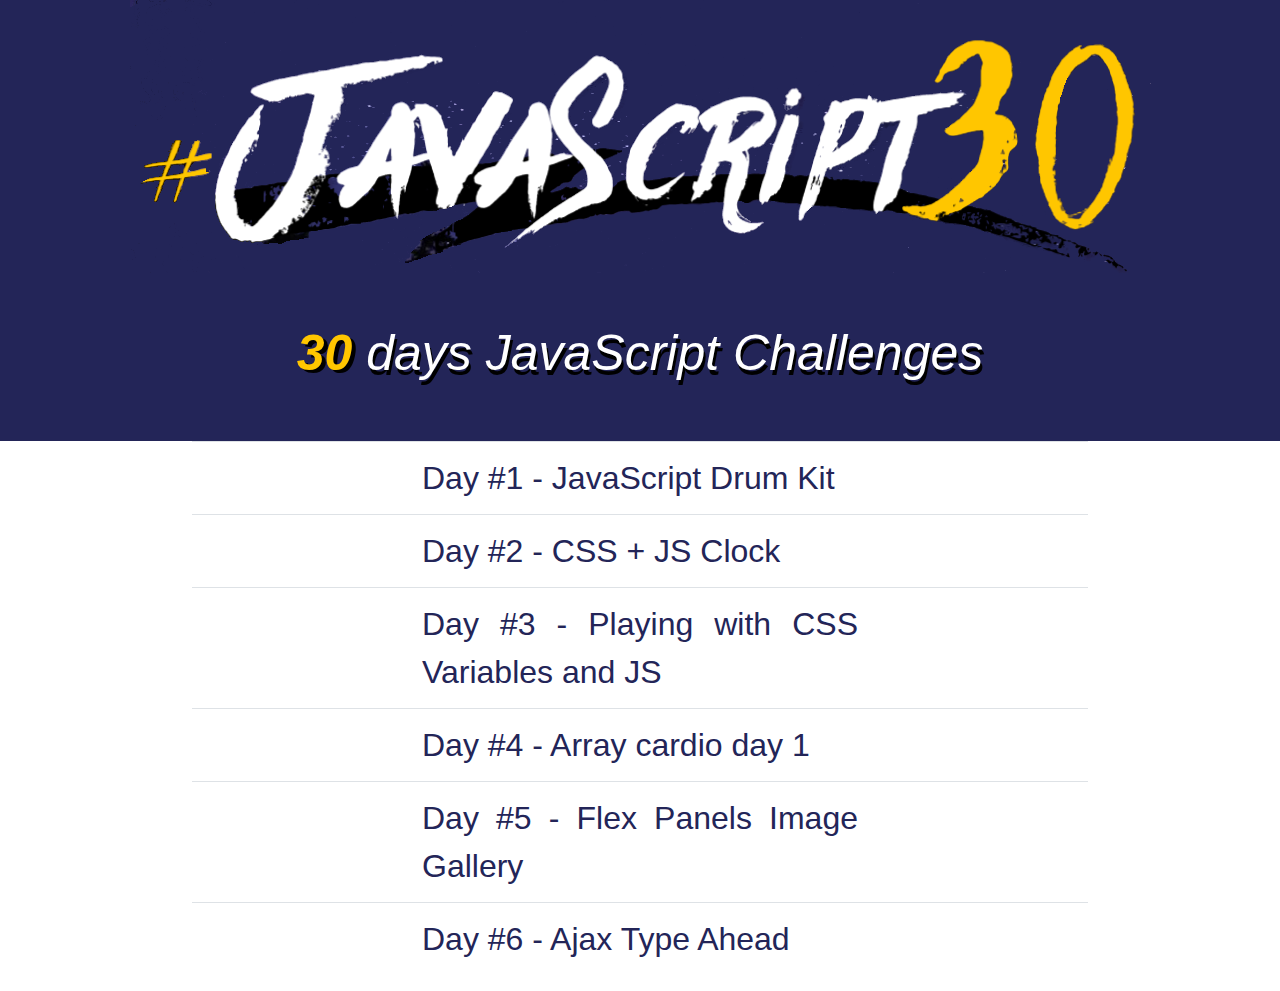
<file: index.html>
<!DOCTYPE html>
<html lang="en">

<head>
    <meta charset='utf-8'>
    <meta http-equiv='X-UA-Compatible' content='IE=edge'>
    <title>JavaScript 30</title>
    <meta name='viewport' content='width=device-width, initial-scale=1'>
    <link rel="shortcut icon" href="Imágenes\JavaScript30-logo-circular.ico" />
    <link rel='stylesheet' type='text/css' media='screen' href='style.css'>
    <link rel="stylesheet" href="https://cdn.jsdelivr.net/npm/bootstrap@4.0.0/dist/css/bootstrap.min.css"
        integrity="sha384-Gn5384xqQ1aoWXA+058RXPxPg6fy4IWvTNh0E263XmFcJlSAwiGgFAW/dAiS6JXm" crossorigin="anonymous">
</head>

<body>
    <div class="contenedor-imagen">
        <a href="https://courses.wesbos.com/" target="_blank norreferrer nofollow"><img class="img-fluid" id="logo"
                src="Imágenes\JavaScript30-logo.png" alt="Imagen JavaScript 30 de Wes Bos"></a>
    </div>

    <div class="contenedor-titulo">
        <h1 class="titulo"><b>30</b> days JavaScript Challenges</h1>
    </div>

    <div class="contenedor-tabla">
        <div class="table-responsive">

            <table class="table">
                <tbody class="text-center">
                    <tr>
                        <td>
                            <p class="titulo-desafio">
                                <a href="Days\day-1\day-1.html" class="link">
                                    Day #1 - JavaScript Drum Kit
                                </a>
                            </p>
                        </td>
                    </tr>
                    <tr>
                        <td>

                            <p class="titulo-desafio">
                                <a href="Days\day-2\day-2.html" class="link">
                                    Day #2 - CSS + JS Clock
                                </a>
                            </p>

                        </td>
                    </tr>
                    <tr>
                        <td>

                            <p class="titulo-desafio">
                                <a href="Days\day-3\day-3.html" class="link">
                                    Day #3 - Playing with CSS Variables and JS
                                </a>
                            </p>

                        </td>
                    </tr>
                    <tr>
                        <td>

                            <p class="titulo-desafio">
                                <a href="Days\day-4\day-4.html" class="link">
                                    Day #4 - Array cardio day 1
                                </a>
                            </p>

                        </td>
                    </tr>
                    <tr>
                        <td>

                            <p class="titulo-desafio">
                                <a href="Days\day-5\day-5.html" class="link">
                                    Day #5 - Flex Panels Image Gallery
                                </a>
                            </p>

                        </td>
                    </tr>
                    <tr>
                        <td>

                            <p class="titulo-desafio">
                                <a href="Days\day-6\day-6.html" class="link">
                                    Day #6 - Ajax Type Ahead
                                </a>
                            </p>

                        </td>
                    </tr>
                </tbody>
            </table>

        </div>
    </div>

    <script src="https://code.jquery.com/jquery-3.2.1.slim.min.js"
        integrity="sha384-KJ3o2DKtIkvYIK3UENzmM7KCkRr/rE9/Qpg6aAZGJwFDMVNA/GpGFF93hXpG5KkN"
        crossorigin="anonymous"></script>
    <script src="https://cdn.jsdelivr.net/npm/popper.js@1.12.9/dist/umd/popper.min.js"
        integrity="sha384-ApNbgh9B+Y1QKtv3Rn7W3mgPxhU9K/ScQsAP7hUibX39j7fakFPskvXusvfa0b4Q"
        crossorigin="anonymous"></script>
    <script src="https://cdn.jsdelivr.net/npm/bootstrap@4.0.0/dist/js/bootstrap.min.js"
        integrity="sha384-JZR6Spejh4U02d8jOt6vLEHfe/JQGiRRSQQxSfFWpi1MquVdAyjUar5+76PVCmYl"
        crossorigin="anonymous"></script>
</body>

</html>
</file>
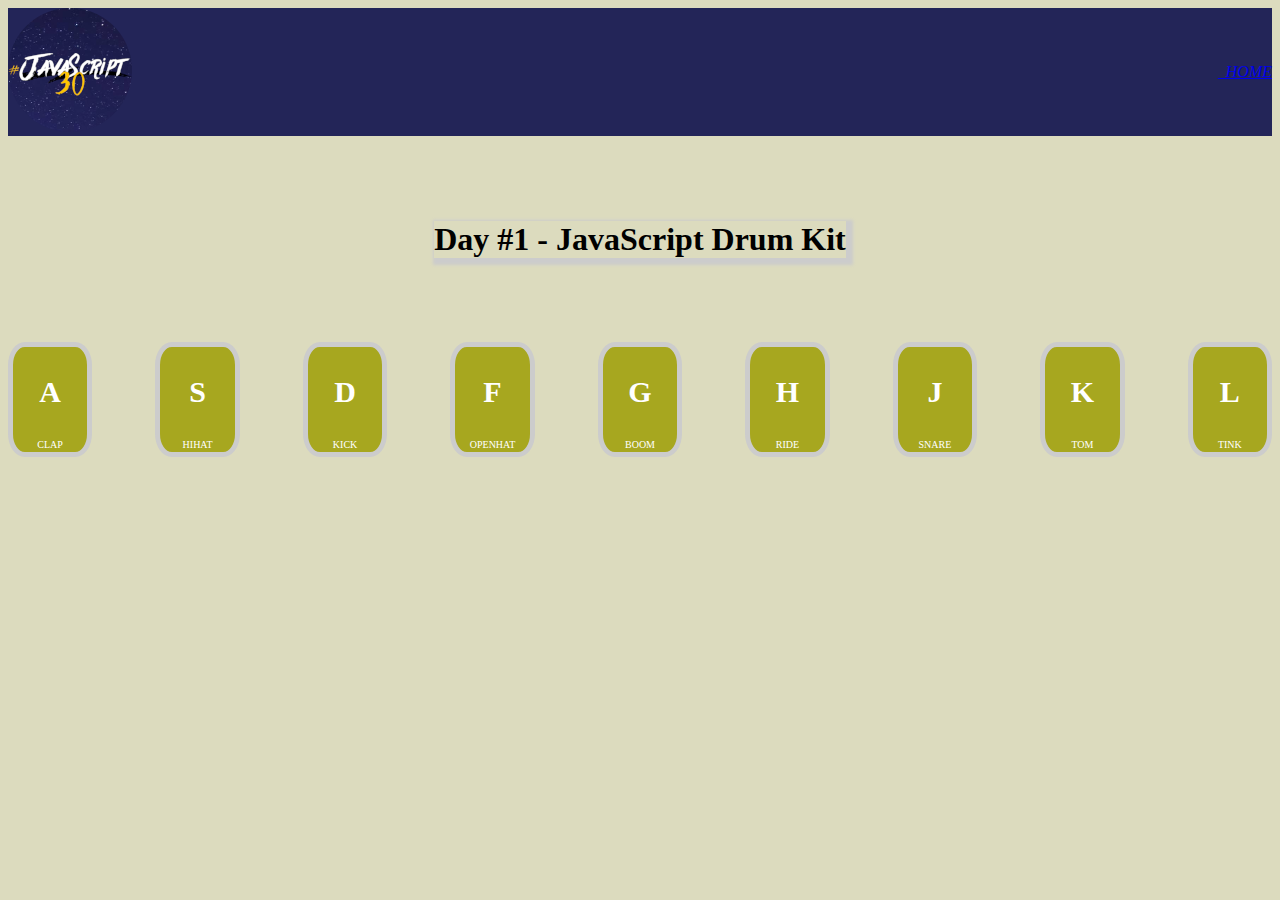
<file: Days/day-1/day-1.html>
<!DOCTYPE html>
<html lang="en">

<head>
    <meta charset='utf-8'>
    <meta http-equiv='X-UA-Compatible' content='IE=edge'>
    <title>Day #1 - JavaScript Drum Kit</title>
    <meta name='viewport' content='width=device-width, initial-scale=1'>
    <link rel="shortcut icon" href="images\JavaScript30-logo-circular.ico"/>
    <link rel='stylesheet' type='text/css' media='screen' href='style/day-1.css'>
    <link href="https://cdn.jsdelivr.net/npm/bootstrap@5.0.2/dist/css/bootstrap.min.css" rel="stylesheet" integrity="sha384-EVSTQN3/azprG1Anm3QDgpJLIm9Nao0Yz1ztcQTwFspd3yD65VohhpuuCOmLASjC" crossorigin="anonymous">
    <link rel="stylesheet" href="https://use.fontawesome.com/releases/v5.15.4/css/all.css" integrity="sha384-DyZ88mC6Up2uqS4h/KRgHuoeGwBcD4Ng9SiP4dIRy0EXTlnuz47vAwmeGwVChigm" crossorigin="anonymous"/>
</head>

<body id="cuerpo">
    <header class="container-fluid m-0 w-100">
        <div>
            <a href="https://courses.wesbos.com/" target="_blank norreferrer nofollow"><img class="img-fluid"
                    src="images/JavaScript30-logo-circular.ico" alt="Imagen JavaScript 30 de Wes Bos"></a>
        </div>
        <nav class="navbar">
            <a href="../../index.html" class="nav-link text-white shadow"><i class="fas fa-home">&NonBreakingSpace; HOME</i></a>
        </nav>
    </header>

    <div class="contenedor-titulo">
        <h1>Day #1 - JavaScript Drum Kit</h1>
    </div>

    <div class="contenedor-teclas">
        <div data-key="a" class="tecla" onclick="reproducirToque('a');">
            <p class="letra">A</p>
            <span class="instrumento">CLAP</span>
        </div>
        <div data-key="s" class="tecla" onclick="reproducirToque('s');">
            <p class="letra">S</p>
            <span class="instrumento">HIHAT</span>
        </div>
        <div data-key="d" class="tecla" onclick="reproducirToque('d');">
            <p class="letra">D</p>
            <span class="instrumento">KICK</span>
        </div>
        <div data-key="f" class="tecla" onclick="reproducirToque('f');">
            <p class="letra">F</p>
            <span class="instrumento">OPENHAT</span>
        </div>
        <div data-key="g" class="tecla" onclick="reproducirToque('g');">
            <p class="letra">G</p>
            <span class="instrumento">BOOM</span>
        </div>
        <div data-key="h" class="tecla" onclick="reproducirToque('h');">
            <p class="letra">H</p>
            <span class="instrumento">RIDE</span>
        </div>
        <div data-key="j" class="tecla" onclick="reproducirToque('j');">
            <p class="letra">J</p>
            <span class="instrumento">SNARE</span>
        </div>
        <div data-key="k" class="tecla" onclick="reproducirToque('k');">
            <p class="letra">K</p>
            <span class="instrumento">TOM</span>
        </div>
        <div data-key="l" class="tecla" onclick="reproducirToque('l');">
            <p class="letra">L</p>
            <span class="instrumento">TINK</span>
        </div>
    </div>

    <audio data-key="a" src="sounds/clap.wav"></audio>
    <audio data-key="s" src="sounds/hihat.wav"></audio>
    <audio data-key="d" src="sounds/kick.wav"></audio>
    <audio data-key="f" src="sounds/openhat.wav"></audio>
    <audio data-key="g" src="sounds/boom.wav"></audio>
    <audio data-key="h" src="sounds/ride.wav"></audio>
    <audio data-key="j" src="sounds/snare.wav"></audio>
    <audio data-key="k" src="sounds/tom.wav"></audio>
    <audio data-key="l" src="sounds/tink.wav"></audio>


    <script src='scripts/day-1.js'></script>
</body>

</html>
</file>
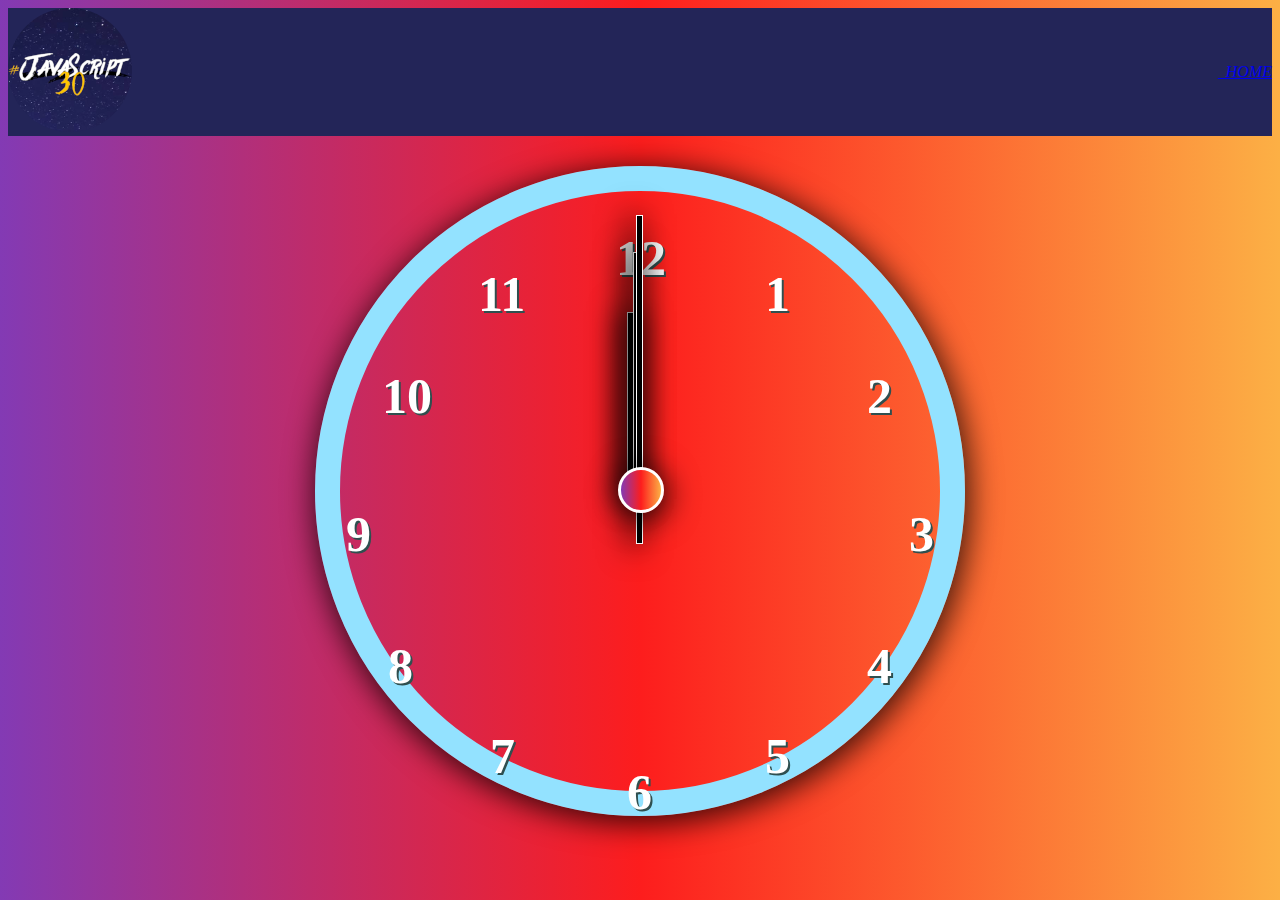
<file: Days/day-2/day-2.html>
<!DOCTYPE html>
<html lang="en">

<head>
    <meta charset='utf-8'>
    <meta http-equiv='X-UA-Compatible' content='IE=edge'>
    <title>Day #2 - CSS + JS Clock</title>
    <meta name='viewport' content='width=device-width, initial-scale=1'>
    <link rel="shortcut icon" href="images\JavaScript30-logo-circular.ico"/>
    <link rel='stylesheet' type='text/css' media='screen' href='style/style.css'>
    <link href="https://cdn.jsdelivr.net/npm/bootstrap@5.0.2/dist/css/bootstrap.min.css" rel="stylesheet" integrity="sha384-EVSTQN3/azprG1Anm3QDgpJLIm9Nao0Yz1ztcQTwFspd3yD65VohhpuuCOmLASjC" crossorigin="anonymous">
    <link rel="stylesheet" href="https://use.fontawesome.com/releases/v5.15.4/css/all.css" integrity="sha384-DyZ88mC6Up2uqS4h/KRgHuoeGwBcD4Ng9SiP4dIRy0EXTlnuz47vAwmeGwVChigm" crossorigin="anonymous"/>
</head>

<body>

    <header class="container-fluid m-0 w-100">
        <div>
            <a href="https://courses.wesbos.com/" target="_blank norreferrer nofollow"><img class="img-fluid"
                    src="images/JavaScript30-logo-circular.ico" alt="Imagen JavaScript 30 de Wes Bos"></a>
        </div>
        <nav class="navbar">
            <a href="../../index.html" class="nav-link text-white shadow"><i class="fas fa-home">&NonBreakingSpace; HOME</i></a>
        </nav>
    </header>

    <div class="contenedor-reloj">
        <div class="reloj">

            <div class="centro"></div>

            <div class="horas">
                <div class="hora doce">
                    <p>12</p>
                </div>
                <div class="hora uno">
                    <p>1</p>
                </div>
                <div class="hora dos">
                    <p>2</p>
                </div>
                <div class="hora tres">
                    <p>3</p>
                </div>
                <div class="hora cuatro">
                    <p>4</p>
                </div>
                <div class="hora cinco">
                    <p>5</p>
                </div>
                <div class="hora seis">
                    <p>6</p>
                </div>
                <div class="hora siete">
                    <p>7</p>
                </div>
                <div class="hora ocho">
                    <p>8</p>
                </div>
                <div class="hora nueve">
                    <p>9</p>
                </div>
                <div class="hora diez">
                    <p>10</p>
                </div>
                <div class="hora once">
                    <p>11</p>
                </div>
            </div>

            <div class="aguja horas">
                <div class="subaguja horas"></div>
            </div>
            <div class="aguja minutos">
                <div class="subaguja minutos"></div>
            </div>
            <div class="aguja segundos">
                <div class="subaguja segundos"></div>
            </div>

        </div>
    </div>

    <script src='scripts/scripts.js'></script>
</body>

</html>
</file>
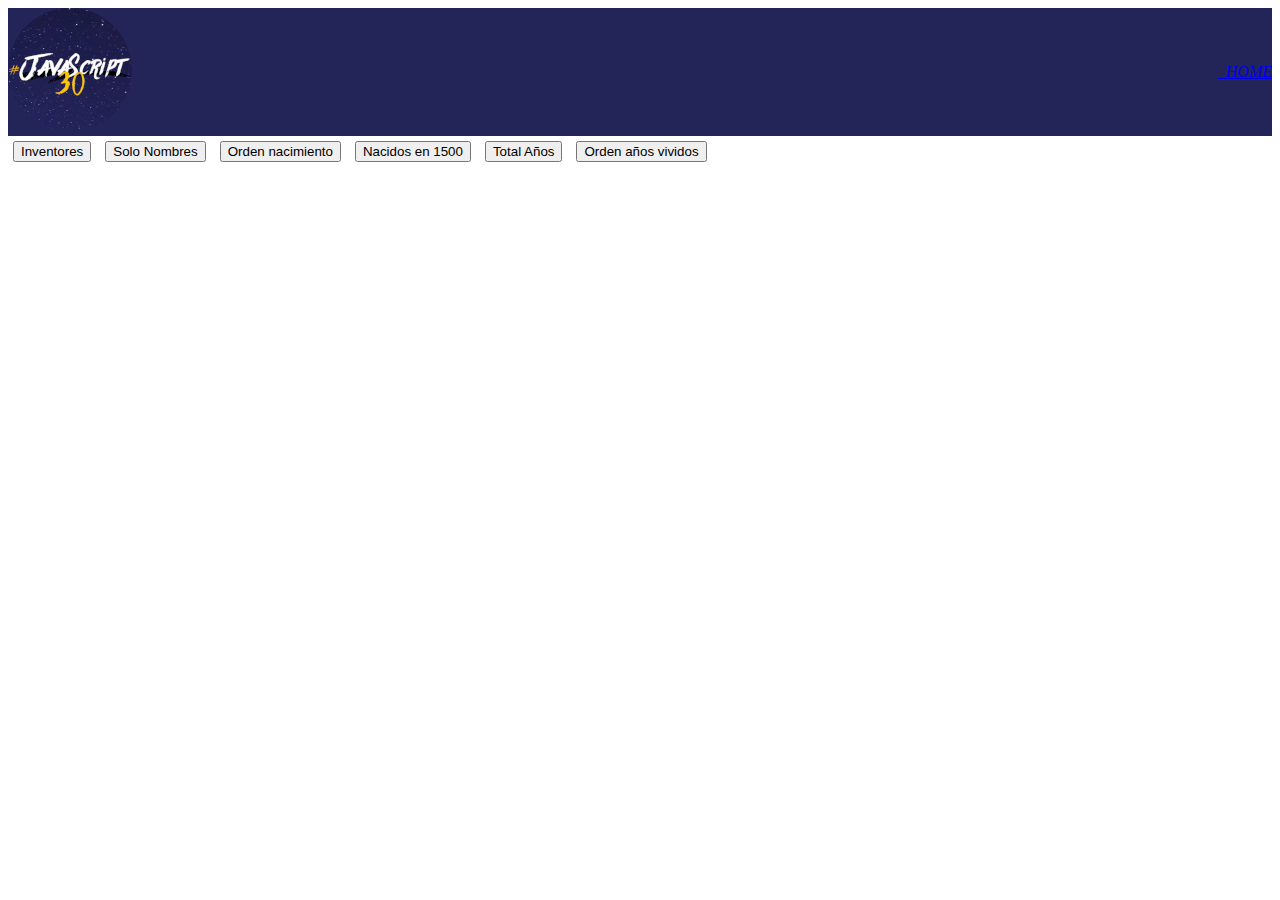
<file: Days/day-4/day-4.html>
<!DOCTYPE html>
<html lang="en">

<head>
    <meta charset='utf-8'>
    <title>Day #4 - Array cardio day 1</title>
    <meta name='viewport' content='width=device-width, initial-scale=1'>
    <link rel="shortcut icon" href="images\JavaScript30-logo-circular.ico" />
    <link rel='stylesheet' type='text/css' media='screen' href='style/style.css'>
    <link href="https://cdn.jsdelivr.net/npm/bootstrap@5.0.2/dist/css/bootstrap.min.css" rel="stylesheet" integrity="sha384-EVSTQN3/azprG1Anm3QDgpJLIm9Nao0Yz1ztcQTwFspd3yD65VohhpuuCOmLASjC" crossorigin="anonymous">
    <link rel="stylesheet" href="https://use.fontawesome.com/releases/v5.15.4/css/all.css" integrity="sha384-DyZ88mC6Up2uqS4h/KRgHuoeGwBcD4Ng9SiP4dIRy0EXTlnuz47vAwmeGwVChigm" crossorigin="anonymous"/>
</head>

<body>

    <header class="container-fluid m-0 w-100">
        <div>
            <a href="https://courses.wesbos.com/" target="_blank norreferrer nofollow"><img class="img-fluid"
                    src="images/JavaScript30-logo-circular.ico" alt="Imagen JavaScript 30 de Wes Bos"></a>
        </div>
        <nav class="navbar">
            <a href="../../index.html" class="nav-link text-white shadow"><i class="fas fa-home">&NonBreakingSpace; HOME</i></a>
        </nav>
    </header>

    <div class="container m-lg-5 m-md-5">
        <button type="button" class="btn btn-primary" onclick="cargarInventores()">Inventores</button>
        <button type="button" class="btn btn-primary" onclick="cargarNombres()">Solo Nombres</button>
        <button type="button" class="btn btn-primary" onclick="ordenarInventores()">Orden nacimiento</button>
        <button type="button" class="btn btn-primary" onclick="cargarNacidosEn1500()">Nacidos en 1500</button>
        <button type="button" class="btn btn-primary" onclick="mostrarTotalAnios()">Total Años</button>
        <button type="button" class="btn btn-primary" onclick="ordenarPorAniosVividos()">Orden años vividos</button>
    </div>

    <div class="table-responsive">

        <table id="tabla" class="table table-dark table-striped text-center align-middle table-bordered">

        </table>

    </div>


    <script src='scripts/scripts.js'></script>
</body>

</html>
</file>
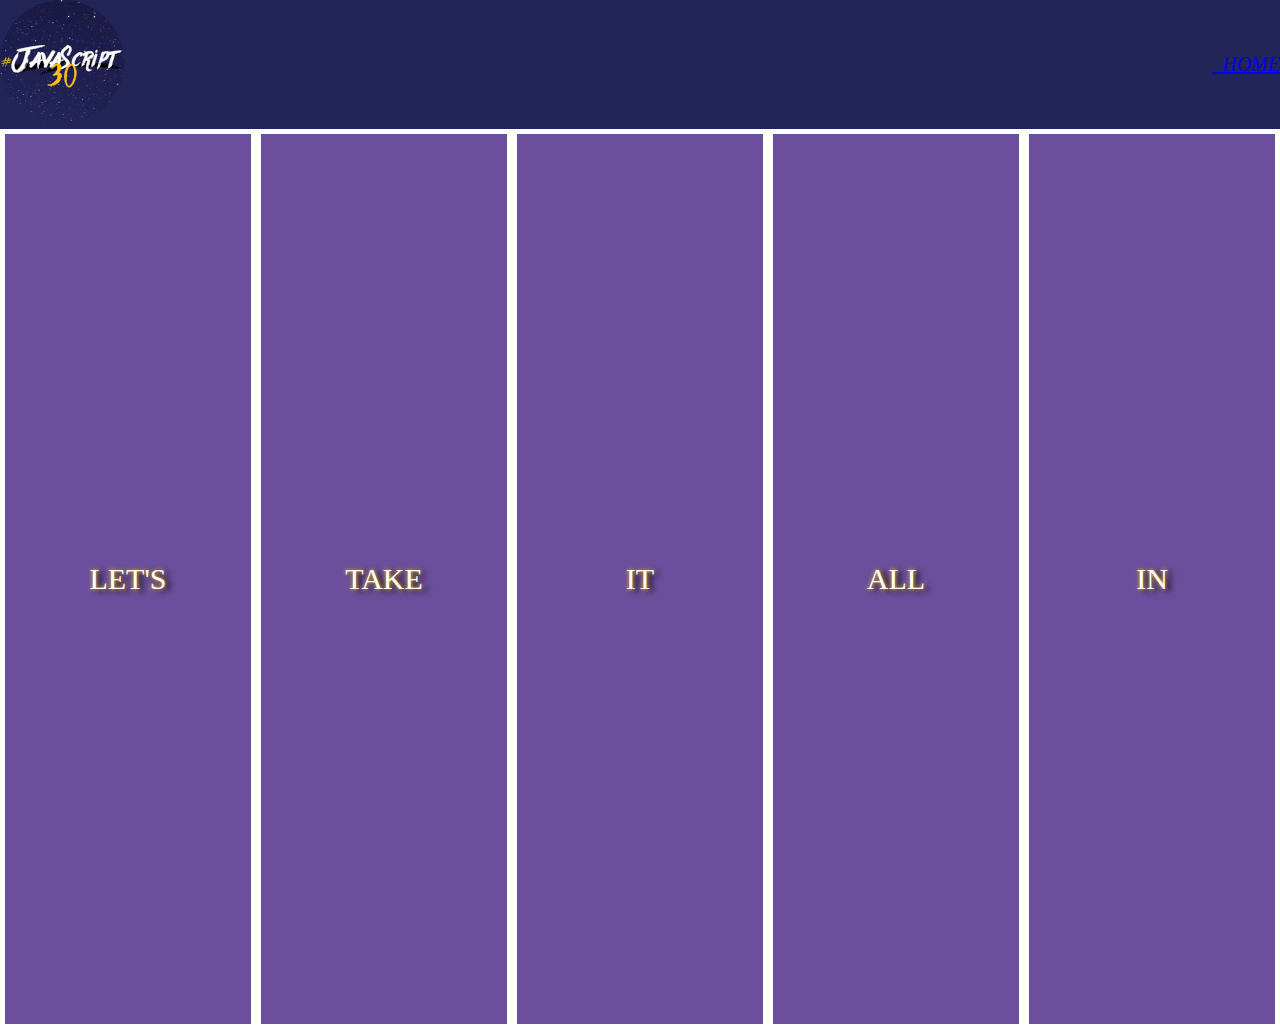
<file: Days/day-5/day-5.html>
<!DOCTYPE html>
<html lang="en">

<head>
    <meta charset='utf-8'>
    <title>Day #5 - Flex Panels Image Gallery</title>
    <meta name='viewport' content='width=device-width, initial-scale=1'>
    <link rel='stylesheet' type='text/css' media='screen' href='style/day-5.css'>
    <link rel="shortcut icon" href="images\JavaScript30-logo-circular.ico" />
    <link href="https://cdn.jsdelivr.net/npm/bootstrap@5.0.2/dist/css/bootstrap.min.css" rel="stylesheet"
        integrity="sha384-EVSTQN3/azprG1Anm3QDgpJLIm9Nao0Yz1ztcQTwFspd3yD65VohhpuuCOmLASjC" crossorigin="anonymous">
    <link rel="stylesheet" href="https://use.fontawesome.com/releases/v5.15.4/css/all.css"
        integrity="sha384-DyZ88mC6Up2uqS4h/KRgHuoeGwBcD4Ng9SiP4dIRy0EXTlnuz47vAwmeGwVChigm" crossorigin="anonymous" />
</head>

<body>

    <header class="container-fluid m-0 w-100">
        <div>
            <a href="https://courses.wesbos.com/" target="_blank norreferrer nofollow"><img class="img-fluid"
                    src="images/JavaScript30-logo-circular.ico" alt="Imagen JavaScript 30 de Wes Bos"></a>
        </div>
        <nav class="navbar">
            <a href="../../index.html" class="nav-link text-white shadow"><i class="fas fa-home">&NonBreakingSpace;
                    HOME</i></a>
        </nav>
    </header>

    <div class="panels">
        <div class="panel panel1">
            <p>Hi</p>
            <p>Let's</p>
            <p>Dance</p>
        </div>
        <div class="panel panel2">
            <p>Give</p>
            <p>Take</p>
            <p>Receive</p>
        </div>
        <div class="panel panel3">
            <p>Experience</p>
            <p>It</p>
            <p>Today</p>
        </div>
        <div class="panel panel4">
            <p>Give</p>
            <p>All</p>
            <p>You Can</p>
        </div>
        <div class="panel panel5">
            <p>Life</p>
            <p>In</p>
            <p>Motion</p>
        </div>
    </div>

    <script src='scripts/day-5.js'></script>
</body>

</html>
</file>
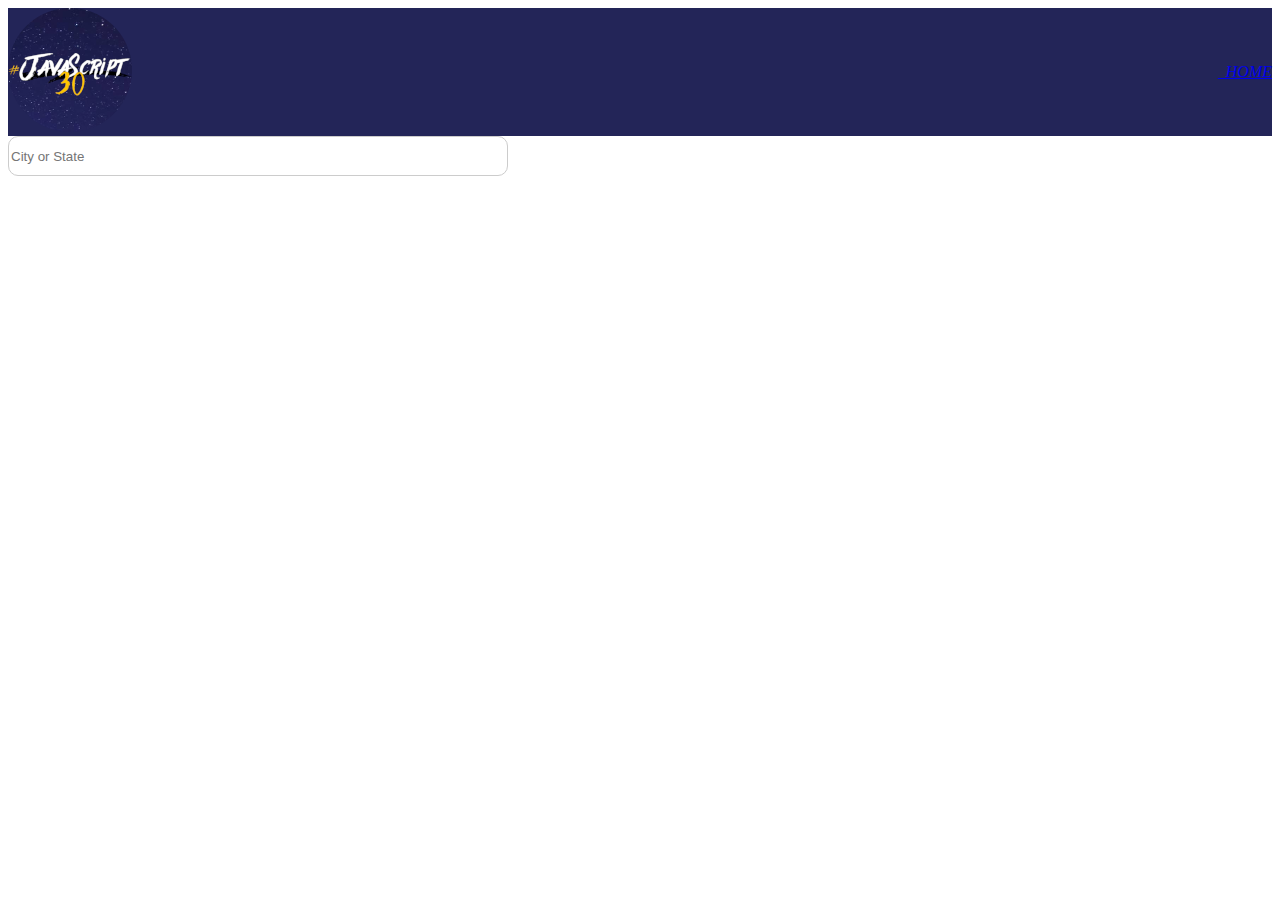
<file: Days/day-6/day-6.html>
<!DOCTYPE html>
<html lang="en">

<head>
    <meta charset='utf-8'>
    <title>Day #6 - Ajax Type Ahead</title>
    <link rel="shortcut icon" href="images\JavaScript30-logo-circular.ico" />
    <meta name='viewport' content='width=device-width, initial-scale=1'>
    <link rel='stylesheet' type='text/css' media='screen' href='style/day-6.css'>
    <link href="https://cdn.jsdelivr.net/npm/bootstrap@5.0.2/dist/css/bootstrap.min.css" rel="stylesheet"
        integrity="sha384-EVSTQN3/azprG1Anm3QDgpJLIm9Nao0Yz1ztcQTwFspd3yD65VohhpuuCOmLASjC" crossorigin="anonymous">
    <link rel="stylesheet" href="https://use.fontawesome.com/releases/v5.15.4/css/all.css"
        integrity="sha384-DyZ88mC6Up2uqS4h/KRgHuoeGwBcD4Ng9SiP4dIRy0EXTlnuz47vAwmeGwVChigm" crossorigin="anonymous" />
</head>

<body>
    <header class="container-fluid m-0 w-100">
        <div>
            <a href="https://courses.wesbos.com/" target="_blank norreferrer nofollow"><img class="img-fluid"
                    src="images/JavaScript30-logo-circular.ico" alt="Imagen JavaScript 30 de Wes Bos"></a>
        </div>
        <nav class="navbar">
            <a href="../../index.html" class="nav-link text-white shadow"><i class="fas fa-home">&NonBreakingSpace;
                    HOME</i></a>
        </nav>
    </header>

    <div class="container-fluid text-center align-middle">
        <form class="text-center">
            <label for="busqueda">
                <input type="search" class="busqueda" placeholder="City or State">
            </label>
            <div class="container text-center align-middle">
                <ul class="sugerencias">

                </ul>
            </div>
        </form>
    </div>

    <script src='scripts/day-6.js'></script>
</body>

</html>
</file>
<file: style.css>
.contenedor-imagen {
    display: flex;
    justify-content: center;
    align-items: center;
    text-align: center;
    background: #232558;
}

.contenedor-titulo {
    display: flex;
    justify-content: center;
    align-items: center;
    text-align: center;
    padding: 50px;
    background: #232558;
}

b {
    color: #ffc600;
    text-shadow: 4px 3px black;
}

.contenedor-tabla {
    width: 70%;
    margin: 0 15% 0 15%;
}

.titulo {
    font-style: italic;
    font-size: 50px;
    text-shadow: 2px 5px black;
    color: white;
}

.link {
    text-decoration: none;
    color: #232558;
    transition: 1s;
}

.link:hover {
    text-decoration: none;
    cursor: pointer;
    color: #fdc402;
}

.titulo-desafio {
    font-size: 2rem;
    width: 50%;
    margin: 0 25% 0 25%;
    text-align: justify;
    color: #232558;
    transition: 1s;
}

.titulo-desafio:hover {
    cursor: pointer;
    color: #fdc402;
}


/* ---------------------- */
/*      MEDIA QUERYS      */
/* ---------------------- */
@media screen and (max-width: 500px) {
    .titulo-desafio {
        font-size: 1rem;
        width: auto;
        margin: 0;
    }

    .contenedor-titulo {
        padding: 10px 0;
    }

    .titulo {
        font-size: 16px;
    }

    #logo {
        max-width: 50%;
        height: auto;
    }

    .contenedor-tabla {
        width: auto;
        margin: auto;
    }
}

@media screen and (max-width: 1000px) {
    .titulo-desafio {
        font-size: 20px;
        width: auto;
        margin: 0;
    }

    .contenedor-titulo {
        padding: 20px 0;
    }

    .titulo {
        font-size: 2rem;
    }

    #logo {
        max-width: 50%;
        height: auto;
    }
}
</file>
<file: Days/day-1/style/day-1.css>
/*--------- HEADER ----------*/
header {
    display: flex;
    justify-content: space-between;
    align-items: center;
    background: #232558;
    z-index: 100;
}
i:hover {
    color: aqua;
    transition: 1s;
}
/* ------------------------ */

#cuerpo {
    background: #807f1747;
}

h1 {
    font-family: cursive;
    box-shadow: 3px 3px 3px 4px #ccc;
    transition: 2s;
}

.contenedor-titulo {
    display: flex;
    justify-content: center;
    align-items: center;
    margin: 5%;
}

.contenedor-teclas {
    display: flex;
    flex-direction: row;
    justify-content: center;
    align-items: center;
    gap: 5%;
}

.tecla {
    display: flex;
    flex-direction: column;
    justify-content: center;
    align-items: center;

    width: 85px;
    height: 100px;
    padding: 0 0 5px 0;

    border: solid #ccc 5px;
    border-radius: 20%;

    color: white;
    background: #a7a71f;
    transition: all 1s;
}

.tecla:hover{
    cursor: pointer;
}

.playing{
    transform: scale(1.05);
    background-color: #e3e3ba;
    border: solid rgb(113, 113, 1) 5px;
    color: rgb(113, 113, 1);
}

p.letra {
    font-size: 30px;
    font-weight: bolder;
}

span.instrumento {
    font-size: 10px;
}

/* ------------- */
/* MEDIA QUERYS */
/* ------------- */

/* Pantallas hasta 900px */
@media screen and (max-width: 900px){
    .contenedor-teclas {
        display: grid;
        grid-template-columns: 1fr 1fr 1fr;
        justify-content: center;
        align-items: center;
    }
}
</file>
<file: Days/day-2/style/style.css>
/*--------- HEADER ----------*/
header {
    display: flex;
    justify-content: space-between;
    align-items: center;
    background: #232558;
    z-index: 100;
}
i:hover {
    color: aqua;
    transition: 1s;
}
/* ------------------------ */

body {
    background: rgb(131, 58, 180);
    background: linear-gradient(90deg, rgba(131, 58, 180, 1) 0%, rgba(253, 29, 29, 1) 50%, rgba(252, 176, 69, 1) 100%);
}

/* RELOJ */
.contenedor-reloj {
    display: flex;
    justify-content: center;
    align-items: center;
    padding: 30px;
}

.reloj {
    position: relative;
    width: 600px;
    height: 600px;
    border: 25px solid #93e2ff;
    border-radius: 50%;
    box-shadow: 2px 5px 30px 3px rgba(0, 0, 0, 0.75);
}

/* CENTRO */
.centro {
    position: absolute;
    right: 46%;
    top: 46%;
    border: 3px solid white;
    border-radius: 50%;
    width: 40px;
    height: 40px;
    background: linear-gradient(90deg, rgba(131, 58, 180, 1) 0%, rgba(253, 29, 29, 1) 50%, rgba(252, 176, 69, 1) 100%);
    z-index: 1;
    box-shadow: 2px 5px 30px 3px rgba(0, 0, 0, 0.75);
}

/*HORAS*/
.hora {
    color: white;
    font-size: 50px;
    font-weight: bolder;
}

.hora.uno {
    position: absolute;
    top: 4%;
    right: 25%;
}

.hora.dos {
    position: absolute;
    top: 21%;
    right: 8%;
}

.hora.tres {
    position: absolute;
    top: 44%;
    right: 1%;
}

.hora.cuatro {
    position: absolute;
    top: 66%;
    right: 8%;
}

.hora.cinco {
    position: absolute;
    top: 81%;
    right: 25%;
}

.hora.seis {
    position: absolute;
    top: 87%;
    right: 48%;
}

.hora.siete {
    position: absolute;
    top: 81%;
    left: 25%;
}

.hora.ocho {
    position: absolute;
    top: 66%;
    left: 8%;
}

.hora.nueve {
    position: absolute;
    top: 44%;
    left: 1%;
}

.hora.diez {
    position: absolute;
    top: 21%;
    left: 7%;
}

.hora.once {
    position: absolute;
    top: 4%;
    left: 23%;
}

.hora.doce {
    position: absolute;
    left: 46%;
    top: -2%;
}

.horas p {
    text-shadow: 2px 2px darkslategrey;
}


/*AGUJAS*/
.aguja {
    width: 50%;
    height: 6px;
    /* background: blue; */
    position: absolute;
    top: 50%;
    transform-origin: 100%;
    transform: rotate(90deg);
    transition: all 0.05s;
    transition-timing-function: cubic-bezier(0.1, 2.7, 0.58, 1);
}

/* SUBAGUJAS */
.subaguja.horas {
    float: right;
    width: 60%;
    background: black;
    height: 14px;
    display: flex;
    box-shadow: 2px 5px 30px 3px rgba(0, 0, 0, 0.75);
    border: .2px solid white;
}

.subaguja.minutos {
    float: right;
    width: 80%;
    background: black;
    height: 8px;
    display: flex;
    box-shadow: 2px 5px 30px 3px rgba(0, 0, 0, 0.75);
    border: .2px solid white;
}

.subaguja.segundos {
    float: right;
    width: 109%;
    background: black;
    height: 5px;
    transform: translate(50px, 0px);
    display: flex;
    box-shadow: 2px 5px 30px 3px rgba(0, 0, 0, 0.75);
    border: .2px solid white;
}

/* ------------- */
/* MEDIA QUERYS */
/* ------------- */

/* Pantallas hasta 900px */
@media screen and (max-width: 900px) {

    /* RELOJ */
    .contenedor-reloj {
        display: flex;
        justify-content: center;
        align-items: center;
        padding: 10%;
    }

    .reloj {
        position: relative;
        width: 300px;
        height: 300px;
        border: 10px solid #93e2ff;
        border-radius: 50%;
        box-shadow: 2px 5px 30px 3px rgb(0 0 0 / 75%);
    }

    .centro {
        position: absolute;
        right: 45%;
        top: 45%;
        border-radius: 50%;
        width: 20px;
        height: 20px;
    }

    /* HORAS */
    .hora {
        color: white;
        font-size: 25px;
        font-weight: bolder;
    }

    /* SUBAGUJAS */
    .subaguja.horas {
        height: 8px;
        border: .5px solid white;
    }

    .subaguja.minutos {
        height: 5px;
        border: .5px solid white;
    }

    .subaguja.segundos {
        height: 2px;
        border: .2px solid white;
    }

}

/* Pantallas hasta 350px */
@media screen and (max-width: 350px) {

    /* RELOJ */
    .contenedor-reloj {
        display: flex;
        justify-content: center;
        align-items: center;
        padding: 10%;
    }

    .reloj {
        position: relative;
        width: 150px;
        height: 150px;
        border: 10px solid #93e2ff;
        border-radius: 50%;
        box-shadow: 2px 5px 30px 3px rgb(0 0 0 / 75%);
    }

    .centro {
        position: absolute;
        right: 43%;
        top: 45%;
        border-radius: 50%;
        width: 10px;
        height: 10px;
    }

    /* HORAS */
    .hora {
        color: white;
        font-size: 13px;
        font-weight: bolder;
    }

    /* SUBAGUJAS */
    .subaguja.horas {
        height: 8px;
        border: .5px solid white;
    }

    .subaguja.minutos {
        height: 5px;
        border: .5px solid white;
    }

    .subaguja.segundos {
        height: 2px;
        border: .2px solid white;
    }
}
</file>
<file: Days/day-4/style/style.css>
/*--------- HEADER ----------*/
header {
    display: flex;
    justify-content: space-between;
    align-items: center;
    background: #232558;
    z-index: 100;
}
i:hover {
    color: aqua;
    transition: 1s;
}
/* ------------------------ */

.img-inventors {
    width: 150px;
    height: 150px;
}

button.btn.btn-primary {
    margin: 5px;
}
</file>
<file: Days/day-5/style/day-5.css>
/*--------- HEADER ----------*/
header {
    display: flex;
    justify-content: space-between;
    align-items: center;
    background: #232558;
    z-index: 100;
}

i:hover {
    color: aqua;
    transition: 1s;
}

/* ------------------------ */

html {
    box-sizing: border-box;
    background: #ccc;
}

body {
    font-family: "helvetica neue";
    margin: 0;
    font-size: 20px;
    font-weight: 200;
}

*,
*:before,
*:after {
    box-sizing: inherit;
}

.panels {
    min-height: 100vh;
    overflow: visible;
    display: flex;
}

.panel {
    background: #6B4F9C;
    box-shadow: inset 0 0 0 5px;
    color: white;
    text-align: center;
    align-items: center;
    /*Safari nombra los eventos de otra manera*/
    transition: font-size 0.7s cubic-bezier(0.61, -0.19, 0.7, -0.11),
        flex 0.7s cubic-bezier(0.61, -0.19, 0.7, -0.11),
        background 0.2s;
    font-size: 30px;
    background-size: cover;
    background-position: center;
    flex: 1;
    justify-content: center;
    align-items: center;
    display: flex;
    flex-direction: column;
    overflow: hidden;
}

.panel1 {
    background-image: url("http://drive.google.com/uc?export=view&id=14V_L-8enfyX5uD1iAFxzfawftVaI7TTS");
}

.panel2 {
    background-image: url("http://drive.google.com/uc?export=view&id=1A27zfO4o2r9lAtSlf6SsmNdDX1f3avMQ");
}

.panel3 {
    background-image: url("http://drive.google.com/uc?export=view&id=1F_xlibUuHeUMUPgwr04A9oWC3vVQhLv4");
}

.panel4 {
    background-image: url("http://drive.google.com/uc?export=view&id=1PnAMYjVZ0p62lrJlpQ__o5sCPBdgNGSI");
}

.panel5 {
    background-image: url("http://drive.google.com/uc?export=view&id=1ZqgKMkKO5wpQOb0ufDrxt3tmkTSUgQXU");
}

/* Flex items */
.panel>* {
    margin: 0;
    width: 100%;
    transition: transform 0.5s;
    flex: 1 0 auto;
    display: flex;
    justify-content: center;
    align-items: center;
}

.panel>*:first-child {
    transform: translateY(-100%);
}

.panel.open-active>*:first-child {
    transform: translateY(0);
}

.panel>*:last-child {
    transform: translateY(100%);
}

.panel.open-active>*:last-child {
    transform: translateY(0);
}

.panel p {
    text-transform: uppercase;
    font-family: "Amatic SC", cursive;
    text-shadow: 0 0 4px #ffc600, 5px 2px 6px black;
    /* font-size: 2em; */
}

.panel p:nth-child(2) {
    /* font-size: 4em; */
    font-size: 1em;
}

.panel.open {
    flex: 5;
    font-size: 20px;
}

.cta {
    color: white;
    text-decoration: none;
}

/* --------------------------- */
/*        MEDIA QUERYS         */
/* --------------------------- */

/* Pantallas hasta 650px */
@media screen and (max-width: 650px) {
    .panel {
        font-size: 10px;
    }
}

/* Pantallas hasta 375px */
@media screen and (max-width: 375px) {
    .panel {
        font-size: 5px;
    }
}
</file>
<file: Days/day-6/style/day-6.css>
/*--------- HEADER ----------*/
header {
    display: flex;
    justify-content: space-between;
    align-items: center;
    background: #232558;
    z-index: 100;
}

i:hover {
    color: aqua;
    transition: 1s;
}

/* ------------------------ */

.hl {
    background-color: #ffc600;
}

li {
    list-style: none;
}

label {
    margin: 5% 0 2% 0;
}

input.busqueda {
    width: 500px;
    height: 40px;
    border-radius: 10px;
    border: 1px solid #ccc;
}

input.busqueda:focus-visible {
    outline: none;
}

input.busqueda:focus {
    border: 5px solid rgba(37, 150, 190, 0.5);
}

ul.sugerencias {
    padding: 0;
    text-align: center;
}

li.coincidencia {
    border: 1px solid #80808054;
    border-radius: 5px;
    padding: 5px;
    margin: 1%;
    display: flex;
    justify-content: space-between;
    align-items: center;
    box-shadow: 1px 1px 1px 2px #ccc;
}

span.name {
    font-size: 1.5rem;
    font-weight: 600;
    font-style: italic;
    display: flex;
}


/* --------------- */
/*  MEDIA QUERYS   */
/* --------------- */
@media screen and (max-width: 650px) {
    input.busqueda {
        width: 250px;
        height: 30px;
        border-radius: 10px;
    }

    span.name {
        font-size: 1rem;
        font-weight: 600;
        font-style: italic;
        display: flex;
    }
}

@media screen and (max-width: 400px) {
    input.busqueda {
        width: 200px;
        height: 30px;
        border-radius: 10px;
    }

    span.name {
        font-size: 10px;
        font-weight: 600;
        font-style: italic;
        display: flex;
    }

    span.population {
        font-size: 10px;
    }
}
</file>
